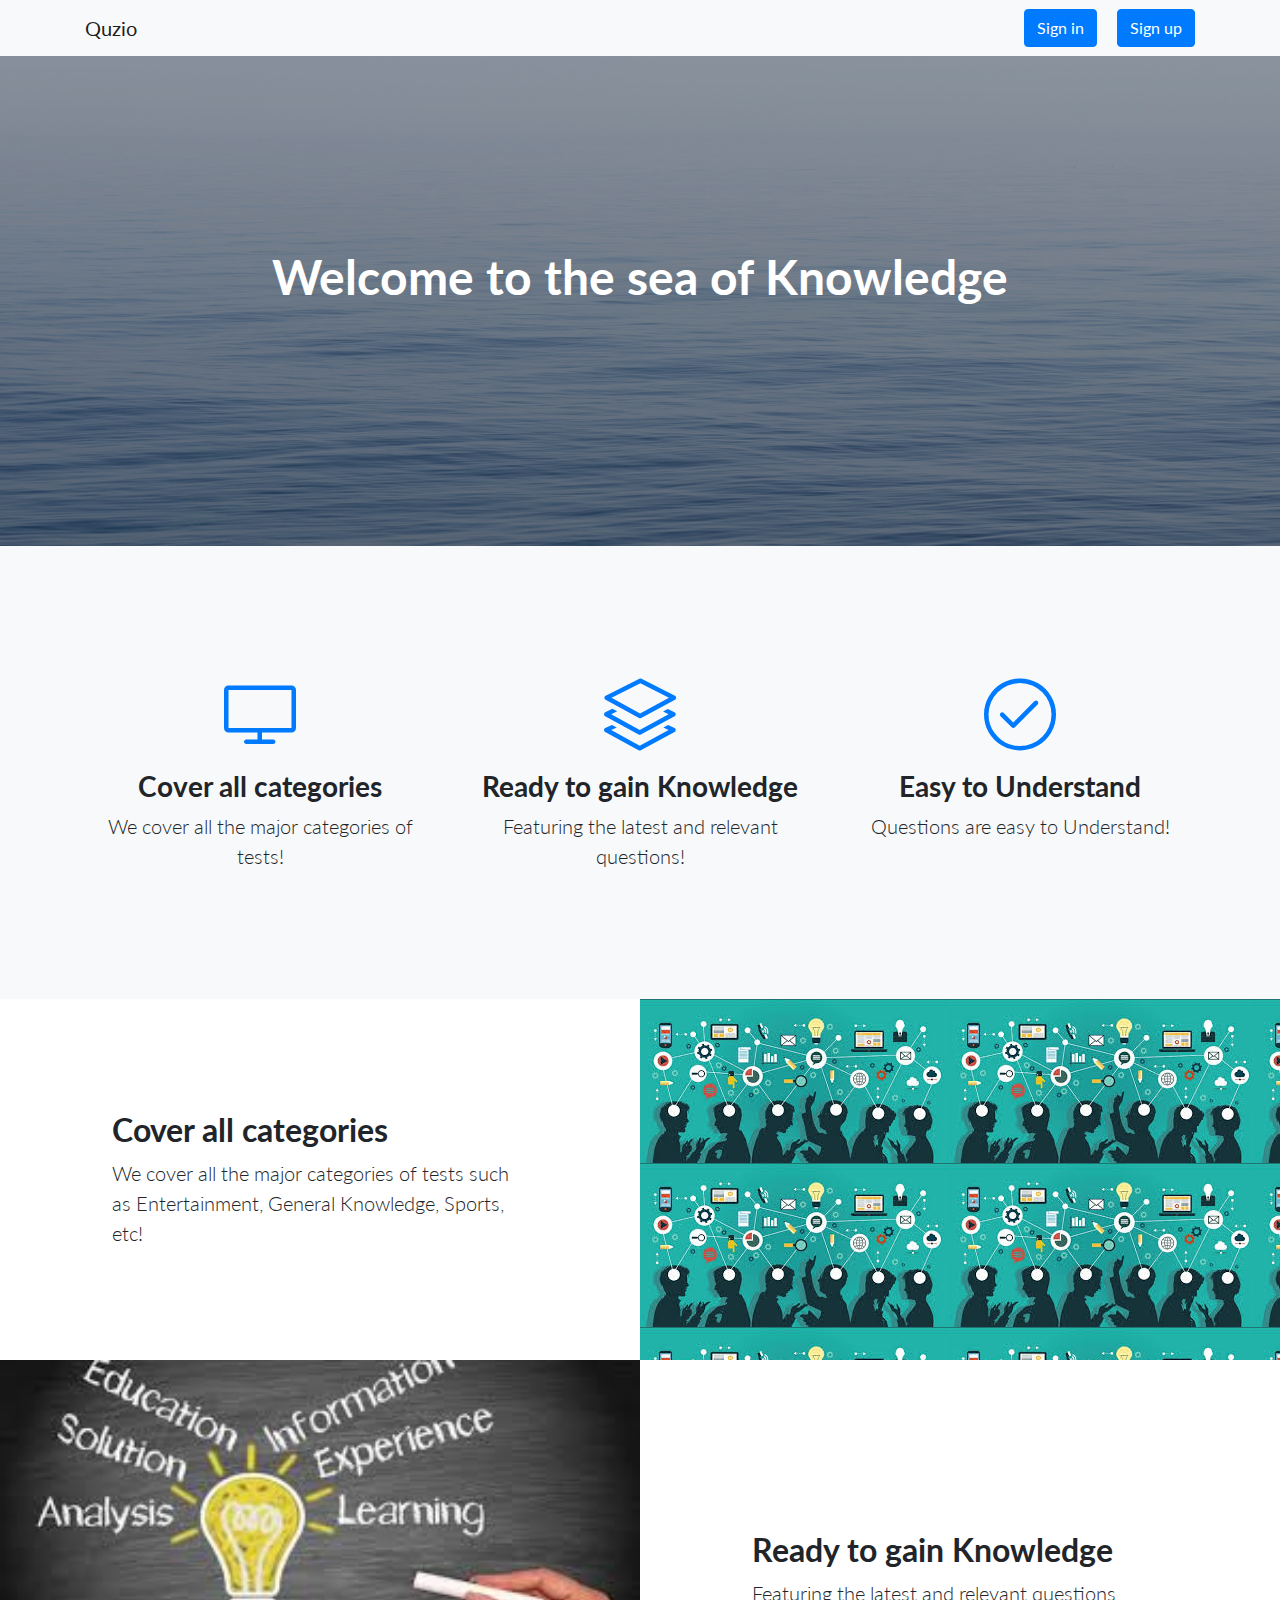
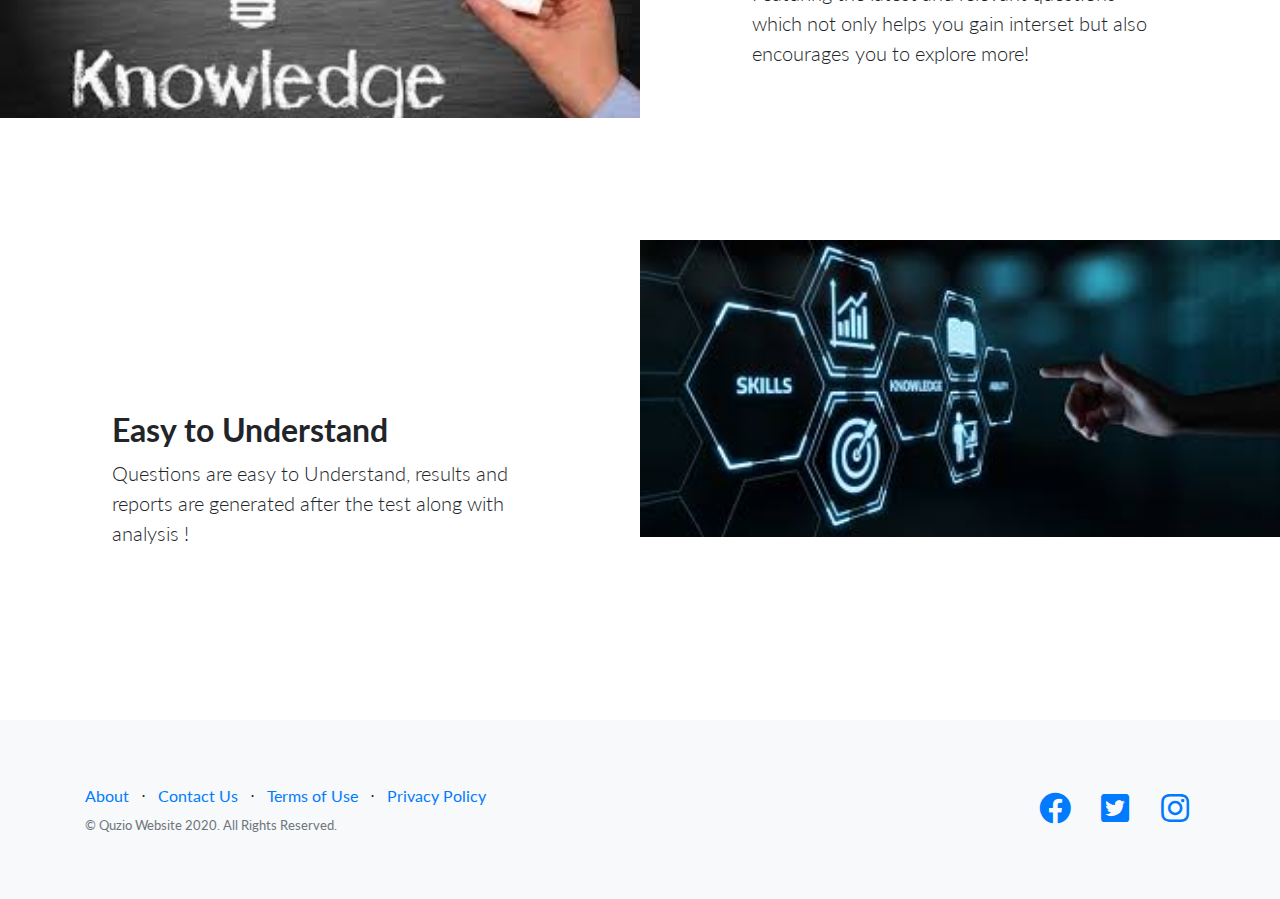
<file: new_proj-main/html/index.html>
<!DOCTYPE html>
<html lang="en">

<head>

  <meta charset="utf-8">
  <meta name="viewport" content="width=device-width, initial-scale=1, shrink-to-fit=no">
  <meta name="description" content="">
  <meta name="author" content="">

  <title>Landing Page - Quizio</title>

  <link href="../images/abc.ico" rel="icon">

  <!-- Bootstrap CSS -->
  <link href="https://cdn.jsdelivr.net/npm/bootstrap@5.0.0-beta1/dist/css/bootstrap.min.css" rel="stylesheet" integrity="sha384-giJF6kkoqNQ00vy+HMDP7azOuL0xtbfIcaT9wjKHr8RbDVddVHyTfAAsrekwKmP1" crossorigin="anonymous">
    
  <!-- Bootstrap Bundle with Popper -->
  <script defer src="https://cdn.jsdelivr.net/npm/bootstrap@5.0.0-beta1/dist/js/bootstrap.bundle.min.js" integrity="sha384-ygbV9kiqUc6oa4msXn9868pTtWMgiQaeYH7/t7LECLbyPA2x65Kgf80OJFdroafW" crossorigin="anonymous"></script>
  

  <!-- Bootstrap core CSS -->
  <link href="../lib/user/bootstrap/css/bootstrap.min.css" rel="stylesheet">

  <!-- Custom fonts for this template -->
  <link href="../lib/user/fontawesome-free/css/all.min.css" rel="stylesheet">
  <link href="../lib/user/simple-line-icons/css/simple-line-icons.css" rel="stylesheet" type="text/css">
  <link href="https://fonts.googleapis.com/css?family=Lato:300,400,700,300italic,400italic,700italic" rel="stylesheet" type="text/css">

  <!-- Custom styles for this template -->
  <link href="../css/landing-page.min.css" rel="stylesheet">

  <!-- Bootstrap core JavaScript -->
  <script src="../lib/user/jquery/jquery.min.js" defer></script>
  <script src="../lib/user/bootstrap/js/bootstrap.bundle.min.js" defer></script>

  <script src="../js/user/index.js" defer></script>
  


</head>

<body>
 

  <!-- Navigation -->
  <nav class="navbar navbar-light bg-light static-top">
    <div class="container">
      <a class="navbar-brand" href="landing.html">Quzio</a>
      <form class="d-flex">
        <a class="btn btn-primary space" href="../html/login.html">Sign in</a>
        <a class="btn btn-primary" href="../html/register.html">Sign up</a>
      </form>
      
    </div>
   

  </nav>

    
   

  <!-- Masthead -->
  <header class="masthead text-white text-center">
    <div class="overlay"></div>
    <div class="container">
      <div class="row">
        <div class="col-xl-9 mx-auto">
          <h1 class="mb-5">Welcome to the sea of Knowledge</h1>
        </div>
       
      </div>
    </div>
  </header>

  <!-- Icons Grid -->
  <section class="features-icons bg-light text-center">
    <div class="container">
      <div class="row">
        <div class="col-lg-4">
          <div class="features-icons-item mx-auto mb-5 mb-lg-0 mb-lg-3">
            <div class="features-icons-icon d-flex">
              <i class="icon-screen-desktop m-auto text-primary"></i>
            </div>
            <h3>Cover all categories</h3>
            <p class="lead mb-0">We cover all the major categories of tests!</p>
          </div>
        </div>
        <div class="col-lg-4">
          <div class="features-icons-item mx-auto mb-5 mb-lg-0 mb-lg-3">
            <div class="features-icons-icon d-flex">
              <i class="icon-layers m-auto text-primary"></i>
            </div>
            <h3>Ready to gain Knowledge</h3>
            <p class="lead mb-0">Featuring the latest and relevant questions!</p>
          </div>
        </div>
        <div class="col-lg-4">
          <div class="features-icons-item mx-auto mb-0 mb-lg-3">
            <div class="features-icons-icon d-flex">
              <i class="icon-check m-auto text-primary"></i>
            </div>
            <h3>Easy to Understand</h3>
            <p class="lead mb-0">Questions are easy to Understand!</p>
          </div>
        </div>
      </div>
    </div>
  </section>

  <!-- Image Showcases -->
  <section class="showcase">
    <div class="container-fluid p-0">
      <div class="row no-gutters">

        <div class="col-lg-6 order-lg-2 text-white  img-responsive" style="background-image: url('../images/user/categories.jpg');"></div>
        <div class="col-lg-6 order-lg-1 my-auto showcase-text">
          <h2>Cover all categories</h2>
          <p class="lead mb-0">We cover all the major categories of tests such as Entertainment, General Knowledge, Sports, etc!</p>
        </div>
      </div>
      <div class="row no-gutters">
        <div class="col-lg-6 text-white showcase-img" style="background-image: url('../images/user/first.jpg');"></div>
        <div class="col-lg-6 my-auto showcase-text">
          <h2>Ready to gain Knowledge</h2>
          <p class="lead mb-0">Featuring the latest and relevant questions which not only helps you gain interset but also encourages you to explore more!</p>
        </div>
      </div>
      <div class="row no-gutters">
        <div class="col-lg-6 order-lg-2 text-white showcase-img" style="background-image: url('../images/user/second.jpg');"></div>
        <div class="col-lg-6 order-lg-1 my-auto showcase-text">
          <h2>Easy to Understand</h2>
          <p class="lead mb-0">Questions are easy to Understand, results and reports are generated after the test along with analysis !</p>
        </div>
      </div>
    </div>
  </section>

  
  <!-- Footer -->
  <footer class="footer bg-light">
    <div class="container">
      <div class="row">
        <div class="col-lg-6 h-100 text-center text-lg-left my-auto">
          <ul class="list-inline mb-2">
            <li class="list-inline-item">
              <a href="../html/user/about.html">About</a>
            </li>
            <li class="list-inline-item">&sdot;</li>
            <li class="list-inline-item">
              <a href="#">Contact Us</a>
            </li>
            <li class="list-inline-item">&sdot;</li>
            <li class="list-inline-item">
              <a href="#">Terms of Use</a>
            </li>
            <li class="list-inline-item">&sdot;</li>
            <li class="list-inline-item">
              <a href="#">Privacy Policy</a>
            </li>
          </ul>
          <p class="text-muted small mb-4 mb-lg-0">&copy; Quzio Website 2020. All Rights Reserved.</p>
        </div>
        <div class="col-lg-6 h-100 text-center text-lg-right my-auto">
          <ul class="list-inline mb-0">
            <li class="list-inline-item mr-3">
              <a href="#">
                <i class="fab fa-facebook fa-2x fa-fw"></i>
              </a>
            </li>
            <li class="list-inline-item mr-3">
              <a href="#">
                <i class="fab fa-twitter-square fa-2x fa-fw"></i>
              </a>
            </li>
            <li class="list-inline-item">
              <a href="#">
                <i class="fab fa-instagram fa-2x fa-fw"></i>
              </a>
            </li>
          </ul>
        </div>
      </div>
    </div>
  </footer>

  
</body>

</html>
</file>
<file: new_proj-main/lib/user/simple-line-icons/css/simple-line-icons.css>
/*
* Font Face
*/
@font-face {
  font-family: 'simple-line-icons';
  src: url('../fonts/Simple-Line-Icons.eot?v=2.4.0');
  src: url('../fonts/Simple-Line-Icons.eot?v=2.4.0#iefix') format('embedded-opentype'), url('../fonts/Simple-Line-Icons.woff2?v=2.4.0') format('woff2'), url('../fonts/Simple-Line-Icons.ttf?v=2.4.0') format('truetype'), url('../fonts/Simple-Line-Icons.woff?v=2.4.0') format('woff'), url('../fonts/Simple-Line-Icons.svg?v=2.4.0#simple-line-icons') format('svg');
  font-weight: normal;
  font-style: normal;
}
/*
 Use the following code if you want to have a class per icon.
 Instead of a list of all class selectors, you can use the generic [class*="icon-"] selector,
 but it's slower.
*/
.icon-user,
.icon-people,
.icon-user-female,
.icon-user-follow,
.icon-user-following,
.icon-user-unfollow,
.icon-login,
.icon-logout,
.icon-emotsmile,
.icon-phone,
.icon-call-end,
.icon-call-in,
.icon-call-out,
.icon-map,
.icon-location-pin,
.icon-direction,
.icon-directions,
.icon-compass,
.icon-layers,
.icon-menu,
.icon-list,
.icon-options-vertical,
.icon-options,
.icon-arrow-down,
.icon-arrow-left,
.icon-arrow-right,
.icon-arrow-up,
.icon-arrow-up-circle,
.icon-arrow-left-circle,
.icon-arrow-right-circle,
.icon-arrow-down-circle,
.icon-check,
.icon-clock,
.icon-plus,
.icon-minus,
.icon-close,
.icon-event,
.icon-exclamation,
.icon-organization,
.icon-trophy,
.icon-screen-smartphone,
.icon-screen-desktop,
.icon-plane,
.icon-notebook,
.icon-mustache,
.icon-mouse,
.icon-magnet,
.icon-energy,
.icon-disc,
.icon-cursor,
.icon-cursor-move,
.icon-crop,
.icon-chemistry,
.icon-speedometer,
.icon-shield,
.icon-screen-tablet,
.icon-magic-wand,
.icon-hourglass,
.icon-graduation,
.icon-ghost,
.icon-game-controller,
.icon-fire,
.icon-eyeglass,
.icon-envelope-open,
.icon-envelope-letter,
.icon-bell,
.icon-badge,
.icon-anchor,
.icon-wallet,
.icon-vector,
.icon-speech,
.icon-puzzle,
.icon-printer,
.icon-present,
.icon-playlist,
.icon-pin,
.icon-picture,
.icon-handbag,
.icon-globe-alt,
.icon-globe,
.icon-folder-alt,
.icon-folder,
.icon-film,
.icon-feed,
.icon-drop,
.icon-drawer,
.icon-docs,
.icon-doc,
.icon-diamond,
.icon-cup,
.icon-calculator,
.icon-bubbles,
.icon-briefcase,
.icon-book-open,
.icon-basket-loaded,
.icon-basket,
.icon-bag,
.icon-action-undo,
.icon-action-redo,
.icon-wrench,
.icon-umbrella,
.icon-trash,
.icon-tag,
.icon-support,
.icon-frame,
.icon-size-fullscreen,
.icon-size-actual,
.icon-shuffle,
.icon-share-alt,
.icon-share,
.icon-rocket,
.icon-question,
.icon-pie-chart,
.icon-pencil,
.icon-note,
.icon-loop,
.icon-home,
.icon-grid,
.icon-graph,
.icon-microphone,
.icon-music-tone-alt,
.icon-music-tone,
.icon-earphones-alt,
.icon-earphones,
.icon-equalizer,
.icon-like,
.icon-dislike,
.icon-control-start,
.icon-control-rewind,
.icon-control-play,
.icon-control-pause,
.icon-control-forward,
.icon-control-end,
.icon-volume-1,
.icon-volume-2,
.icon-volume-off,
.icon-calendar,
.icon-bulb,
.icon-chart,
.icon-ban,
.icon-bubble,
.icon-camrecorder,
.icon-camera,
.icon-cloud-download,
.icon-cloud-upload,
.icon-envelope,
.icon-eye,
.icon-flag,
.icon-heart,
.icon-info,
.icon-key,
.icon-link,
.icon-lock,
.icon-lock-open,
.icon-magnifier,
.icon-magnifier-add,
.icon-magnifier-remove,
.icon-paper-clip,
.icon-paper-plane,
.icon-power,
.icon-refresh,
.icon-reload,
.icon-settings,
.icon-star,
.icon-symbol-female,
.icon-symbol-male,
.icon-target,
.icon-credit-card,
.icon-paypal,
.icon-social-tumblr,
.icon-social-twitter,
.icon-social-facebook,
.icon-social-instagram,
.icon-social-linkedin,
.icon-social-pinterest,
.icon-social-github,
.icon-social-google,
.icon-social-reddit,
.icon-social-skype,
.icon-social-dribbble,
.icon-social-behance,
.icon-social-foursqare,
.icon-social-soundcloud,
.icon-social-spotify,
.icon-social-stumbleupon,
.icon-social-youtube,
.icon-social-dropbox,
.icon-social-vkontakte,
.icon-social-steam {
  font-family: 'simple-line-icons';
  speak: none;
  font-style: normal;
  font-weight: normal;
  font-variant: normal;
  text-transform: none;
  line-height: 1;
  /* Better Font Rendering =========== */
  -webkit-font-smoothing: antialiased;
  -moz-osx-font-smoothing: grayscale;
}
.icon-user:before {
  content: "\e005";
}
.icon-people:before {
  content: "\e001";
}
.icon-user-female:before {
  content: "\e000";
}
.icon-user-follow:before {
  content: "\e002";
}
.icon-user-following:before {
  content: "\e003";
}
.icon-user-unfollow:before {
  content: "\e004";
}
.icon-login:before {
  content: "\e066";
}
.icon-logout:before {
  content: "\e065";
}
.icon-emotsmile:before {
  content: "\e021";
}
.icon-phone:before {
  content: "\e600";
}
.icon-call-end:before {
  content: "\e048";
}
.icon-call-in:before {
  content: "\e047";
}
.icon-call-out:before {
  content: "\e046";
}
.icon-map:before {
  content: "\e033";
}
.icon-location-pin:before {
  content: "\e096";
}
.icon-direction:before {
  content: "\e042";
}
.icon-directions:before {
  content: "\e041";
}
.icon-compass:before {
  content: "\e045";
}
.icon-layers:before {
  content: "\e034";
}
.icon-menu:before {
  content: "\e601";
}
.icon-list:before {
  content: "\e067";
}
.icon-options-vertical:before {
  content: "\e602";
}
.icon-options:before {
  content: "\e603";
}
.icon-arrow-down:before {
  content: "\e604";
}
.icon-arrow-left:before {
  content: "\e605";
}
.icon-arrow-right:before {
  content: "\e606";
}
.icon-arrow-up:before {
  content: "\e607";
}
.icon-arrow-up-circle:before {
  content: "\e078";
}
.icon-arrow-left-circle:before {
  content: "\e07a";
}
.icon-arrow-right-circle:before {
  content: "\e079";
}
.icon-arrow-down-circle:before {
  content: "\e07b";
}
.icon-check:before {
  content: "\e080";
}
.icon-clock:before {
  content: "\e081";
}
.icon-plus:before {
  content: "\e095";
}
.icon-minus:before {
  content: "\e615";
}
.icon-close:before {
  content: "\e082";
}
.icon-event:before {
  content: "\e619";
}
.icon-exclamation:before {
  content: "\e617";
}
.icon-organization:before {
  content: "\e616";
}
.icon-trophy:before {
  content: "\e006";
}
.icon-screen-smartphone:before {
  content: "\e010";
}
.icon-screen-desktop:before {
  content: "\e011";
}
.icon-plane:before {
  content: "\e012";
}
.icon-notebook:before {
  content: "\e013";
}
.icon-mustache:before {
  content: "\e014";
}
.icon-mouse:before {
  content: "\e015";
}
.icon-magnet:before {
  content: "\e016";
}
.icon-energy:before {
  content: "\e020";
}
.icon-disc:before {
  content: "\e022";
}
.icon-cursor:before {
  content: "\e06e";
}
.icon-cursor-move:before {
  content: "\e023";
}
.icon-crop:before {
  content: "\e024";
}
.icon-chemistry:before {
  content: "\e026";
}
.icon-speedometer:before {
  content: "\e007";
}
.icon-shield:before {
  content: "\e00e";
}
.icon-screen-tablet:before {
  content: "\e00f";
}
.icon-magic-wand:before {
  content: "\e017";
}
.icon-hourglass:before {
  content: "\e018";
}
.icon-graduation:before {
  content: "\e019";
}
.icon-ghost:before {
  content: "\e01a";
}
.icon-game-controller:before {
  content: "\e01b";
}
.icon-fire:before {
  content: "\e01c";
}
.icon-eyeglass:before {
  content: "\e01d";
}
.icon-envelope-open:before {
  content: "\e01e";
}
.icon-envelope-letter:before {
  content: "\e01f";
}
.icon-bell:before {
  content: "\e027";
}
.icon-badge:before {
  content: "\e028";
}
.icon-anchor:before {
  content: "\e029";
}
.icon-wallet:before {
  content: "\e02a";
}
.icon-vector:before {
  content: "\e02b";
}
.icon-speech:before {
  content: "\e02c";
}
.icon-puzzle:before {
  content: "\e02d";
}
.icon-printer:before {
  content: "\e02e";
}
.icon-present:before {
  content: "\e02f";
}
.icon-playlist:before {
  content: "\e030";
}
.icon-pin:before {
  content: "\e031";
}
.icon-picture:before {
  content: "\e032";
}
.icon-handbag:before {
  content: "\e035";
}
.icon-globe-alt:before {
  content: "\e036";
}
.icon-globe:before {
  content: "\e037";
}
.icon-folder-alt:before {
  content: "\e039";
}
.icon-folder:before {
  content: "\e089";
}
.icon-film:before {
  content: "\e03a";
}
.icon-feed:before {
  content: "\e03b";
}
.icon-drop:before {
  content: "\e03e";
}
.icon-drawer:before {
  content: "\e03f";
}
.icon-docs:before {
  content: "\e040";
}
.icon-doc:before {
  content: "\e085";
}
.icon-diamond:before {
  content: "\e043";
}
.icon-cup:before {
  content: "\e044";
}
.icon-calculator:before {
  content: "\e049";
}
.icon-bubbles:before {
  content: "\e04a";
}
.icon-briefcase:before {
  content: "\e04b";
}
.icon-book-open:before {
  content: "\e04c";
}
.icon-basket-loaded:before {
  content: "\e04d";
}
.icon-basket:before {
  content: "\e04e";
}
.icon-bag:before {
  content: "\e04f";
}
.icon-action-undo:before {
  content: "\e050";
}
.icon-action-redo:before {
  content: "\e051";
}
.icon-wrench:before {
  content: "\e052";
}
.icon-umbrella:before {
  content: "\e053";
}
.icon-trash:before {
  content: "\e054";
}
.icon-tag:before {
  content: "\e055";
}
.icon-support:before {
  content: "\e056";
}
.icon-frame:before {
  content: "\e038";
}
.icon-size-fullscreen:before {
  content: "\e057";
}
.icon-size-actual:before {
  content: "\e058";
}
.icon-shuffle:before {
  content: "\e059";
}
.icon-share-alt:before {
  content: "\e05a";
}
.icon-share:before {
  content: "\e05b";
}
.icon-rocket:before {
  content: "\e05c";
}
.icon-question:before {
  content: "\e05d";
}
.icon-pie-chart:before {
  content: "\e05e";
}
.icon-pencil:before {
  content: "\e05f";
}
.icon-note:before {
  content: "\e060";
}
.icon-loop:before {
  content: "\e064";
}
.icon-home:before {
  content: "\e069";
}
.icon-grid:before {
  content: "\e06a";
}
.icon-graph:before {
  content: "\e06b";
}
.icon-microphone:before {
  content: "\e063";
}
.icon-music-tone-alt:before {
  content: "\e061";
}
.icon-music-tone:before {
  content: "\e062";
}
.icon-earphones-alt:before {
  content: "\e03c";
}
.icon-earphones:before {
  content: "\e03d";
}
.icon-equalizer:before {
  content: "\e06c";
}
.icon-like:before {
  content: "\e068";
}
.icon-dislike:before {
  content: "\e06d";
}
.icon-control-start:before {
  content: "\e06f";
}
.icon-control-rewind:before {
  content: "\e070";
}
.icon-control-play:before {
  content: "\e071";
}
.icon-control-pause:before {
  content: "\e072";
}
.icon-control-forward:before {
  content: "\e073";
}
.icon-control-end:before {
  content: "\e074";
}
.icon-volume-1:before {
  content: "\e09f";
}
.icon-volume-2:before {
  content: "\e0a0";
}
.icon-volume-off:before {
  content: "\e0a1";
}
.icon-calendar:before {
  content: "\e075";
}
.icon-bulb:before {
  content: "\e076";
}
.icon-chart:before {
  content: "\e077";
}
.icon-ban:before {
  content: "\e07c";
}
.icon-bubble:before {
  content: "\e07d";
}
.icon-camrecorder:before {
  content: "\e07e";
}
.icon-camera:before {
  content: "\e07f";
}
.icon-cloud-download:before {
  content: "\e083";
}
.icon-cloud-upload:before {
  content: "\e084";
}
.icon-envelope:before {
  content: "\e086";
}
.icon-eye:before {
  content: "\e087";
}
.icon-flag:before {
  content: "\e088";
}
.icon-heart:before {
  content: "\e08a";
}
.icon-info:before {
  content: "\e08b";
}
.icon-key:before {
  content: "\e08c";
}
.icon-link:before {
  content: "\e08d";
}
.icon-lock:before {
  content: "\e08e";
}
.icon-lock-open:before {
  content: "\e08f";
}
.icon-magnifier:before {
  content: "\e090";
}
.icon-magnifier-add:before {
  content: "\e091";
}
.icon-magnifier-remove:before {
  content: "\e092";
}
.icon-paper-clip:before {
  content: "\e093";
}
.icon-paper-plane:before {
  content: "\e094";
}
.icon-power:before {
  content: "\e097";
}
.icon-refresh:before {
  content: "\e098";
}
.icon-reload:before {
  content: "\e099";
}
.icon-settings:before {
  content: "\e09a";
}
.icon-star:before {
  content: "\e09b";
}
.icon-symbol-female:before {
  content: "\e09c";
}
.icon-symbol-male:before {
  content: "\e09d";
}
.icon-target:before {
  content: "\e09e";
}
.icon-credit-card:before {
  content: "\e025";
}
.icon-paypal:before {
  content: "\e608";
}
.icon-social-tumblr:before {
  content: "\e00a";
}
.icon-social-twitter:before {
  content: "\e009";
}
.icon-social-facebook:before {
  content: "\e00b";
}
.icon-social-instagram:before {
  content: "\e609";
}
.icon-social-linkedin:before {
  content: "\e60a";
}
.icon-social-pinterest:before {
  content: "\e60b";
}
.icon-social-github:before {
  content: "\e60c";
}
.icon-social-google:before {
  content: "\e60d";
}
.icon-social-reddit:before {
  content: "\e60e";
}
.icon-social-skype:before {
  content: "\e60f";
}
.icon-social-dribbble:before {
  content: "\e00d";
}
.icon-social-behance:before {
  content: "\e610";
}
.icon-social-foursqare:before {
  content: "\e611";
}
.icon-social-soundcloud:before {
  content: "\e612";
}
.icon-social-spotify:before {
  content: "\e613";
}
.icon-social-stumbleupon:before {
  content: "\e614";
}
.icon-social-youtube:before {
  content: "\e008";
}
.icon-social-dropbox:before {
  content: "\e00c";
}
.icon-social-vkontakte:before {
  content: "\e618";
}
.icon-social-steam:before {
  content: "\e620";
}
</file>
<file: new_proj-main/css/landing-page.min.css>
body{
    font-family:Lato,'Helvetica Neue',Helvetica,Arial,sans-serif
}
h1,h2,h3,h4,h5,h6{
    font-family:Lato,'Helvetica Neue',Helvetica,Arial,sans-serif;font-weight:700
}
header.masthead{
    position:relative;
    background-color:#343a40;
    background:url(../images/bg-masthead.jpg) no-repeat center center;
    background-size:cover;
    padding-top:8rem;
    padding-bottom:8rem
}
header.masthead .overlay{
    position:absolute;background-color:#212529;height:100%;width:100%;top:0;left:0;opacity:.3
}
header.masthead h1{
    font-size:2rem
}
@media (min-width:768px){
    header.masthead{padding-top:12rem;padding-bottom:12rem}header.masthead h1{font-size:3rem}
}
.showcase .showcase-text{
    padding:3rem
}
.showcase .showcase-img{
    min-height:30rem;background-size:100%;
    background-repeat: no-repeat;
}

@media (min-width:768px){
    .showcase .showcase-text{padding:7rem}
}
.features-icons{
    padding-top:7rem;padding-bottom:7rem
}
.features-icons .features-icons-item{
    max-width:20rem
}
.features-icons .features-icons-item .features-icons-icon{
    height:7rem
}
.features-icons .features-icons-item .features-icons-icon i{
    font-size:4.5rem
}
.features-icons .features-icons-item:hover .features-icons-icon i{
    font-size:5rem
}
.call-to-action{
    position:relative;background-color:#343a40;background:url(../img/bg-masthead.jpg) no-repeat center center;background-size:cover;padding-top:7rem;padding-bottom:7rem
}
.call-to-action .overlay{
    position:absolute;background-color:#212529;height:100%;width:100%;top:0;left:0;opacity:.3
}
footer.footer{
        padding-top:4rem;padding-bottom:4rem
}

.space{
    margin-right: 20px;
}
</file>
